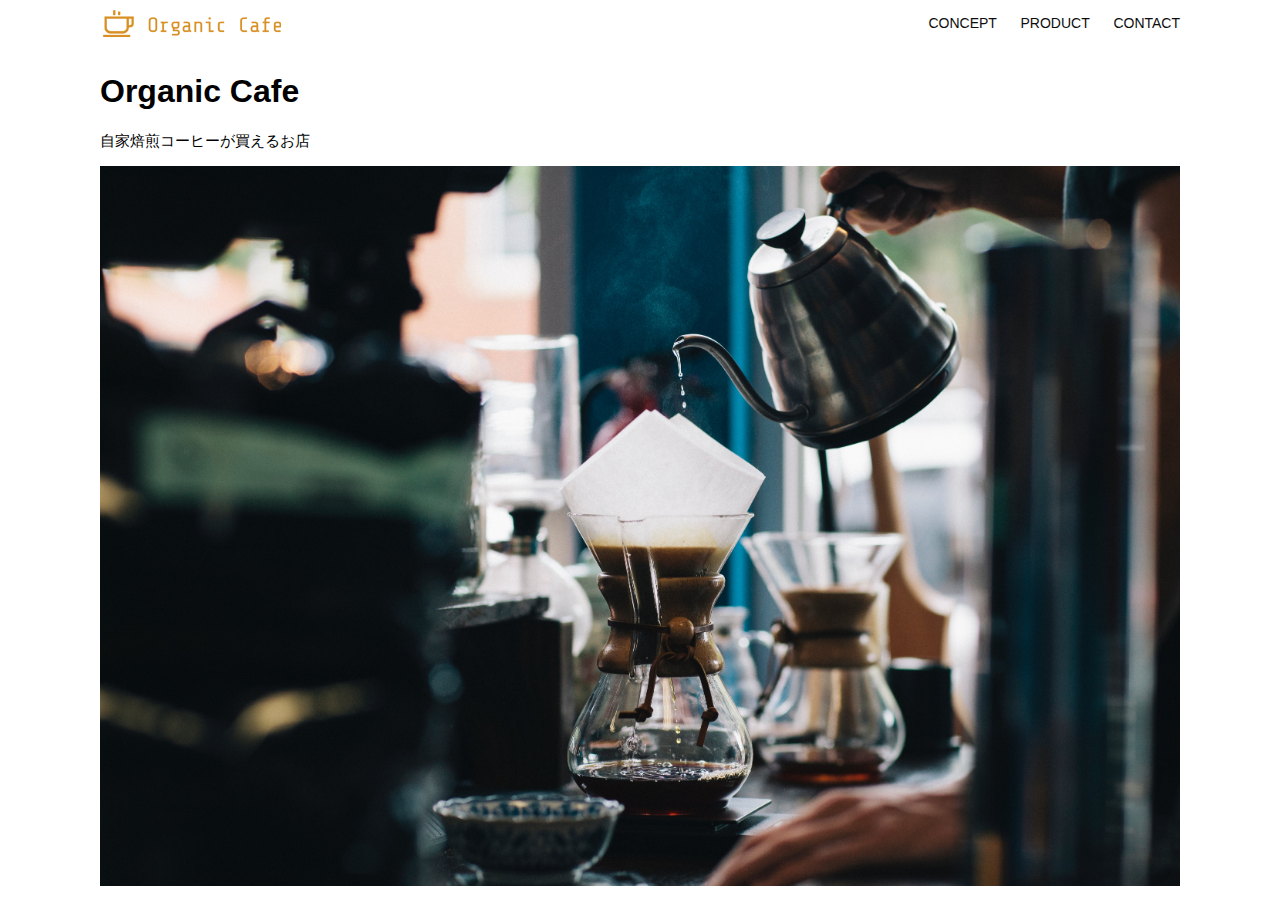
<file: html-css-kadai_013/index.html>
<!DOCTYPE html>
<html>
  <head>
    <title>Organic Cafe</title>
    <meta charset="UTF-8" />
    <meta name="description" content="自家焙煎のコーヒーがお家で楽しめるOrganic Cafe"/>
    <meta name="viewport" content="width=device-width, initial-scale=1.0" />
    <link rel="stylesheet" href="style.css" />
  </head>
  <body>
    <header>
      <a href="index.html" id="logo"><img src="images/logo.png" alt="トップページに戻る"/></a>
      <nav id="nav-pc">
        <a href="index.html#concept">CONCEPT</a>
        <a href="index.html#product">PRODUCT</a>
        <a href="index.html#contact">CONTACT</a>
      </nav>
    </header>

    <main>
      <article>
        <section id="main-visual">
          <div id="main-message">
            <h1>Organic Cafe</h1>
            <p>自家焙煎コーヒーが買えるお店</p>
          </div>
          <img src="images/main-image.jpg" alt="コーヒーをハンドドリップで淹れる画像"/>
        </section>
      </article>
    </main>
  </body>
</html>
</file>
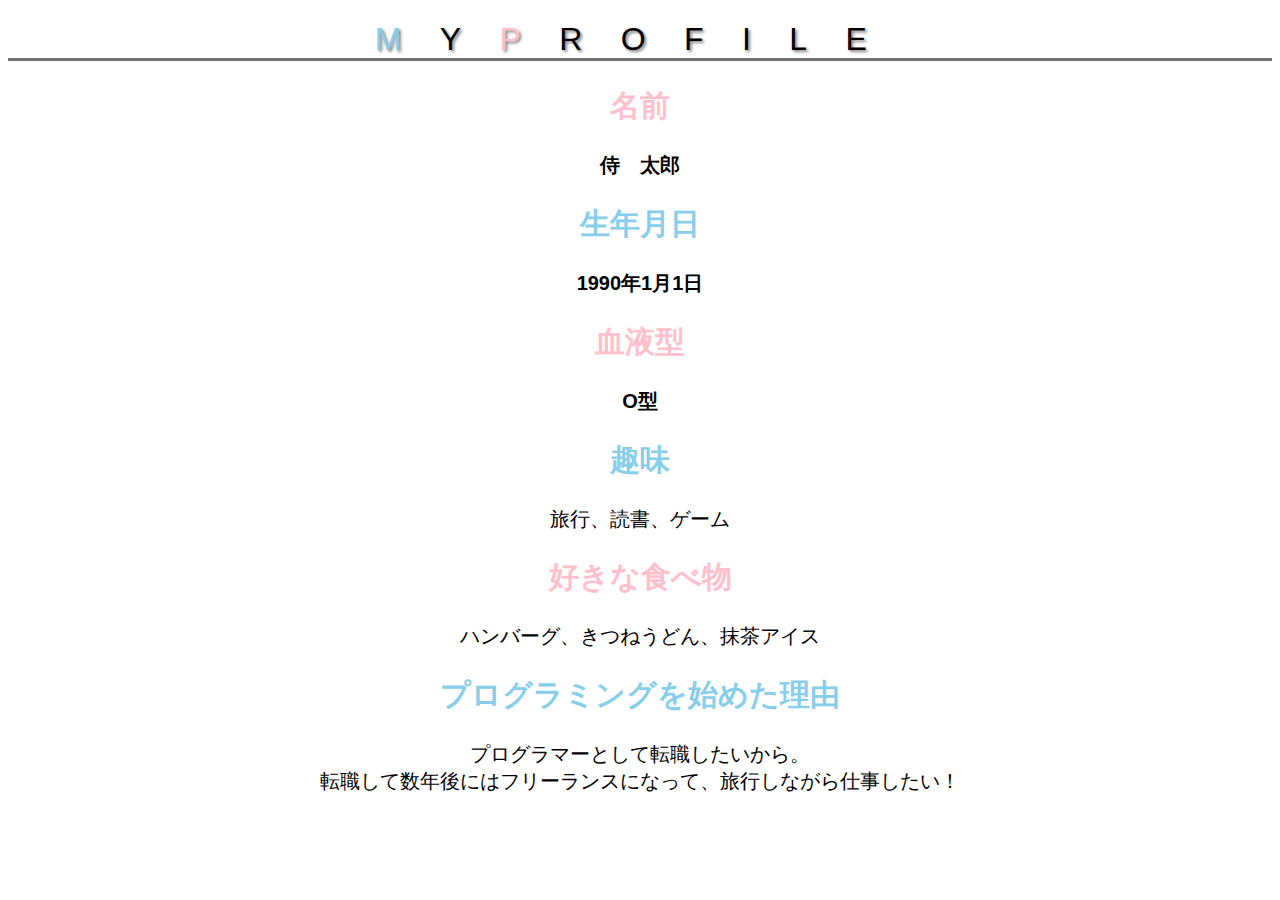
<file: kadai_015/kadai_015.html>
<!DOCTYPE html>
<html>
<head>
  <title>15章課題</title>
  <meta charset="UTF-8">
  <meta name="description" content="このページは15章の課題です。">
  <link rel="stylesheet" href="style.css">
  <link rel="preconnect" href="https://fonts.googleapis.com">
  <link rel="preconnect" href="https://fonts.gstatic.com" crossorigin>
  <link href="https://fonts.googleapis.com/css2?family=Josefin+Sans&display=swap" rel="stylesheet">
</head>
<body>
  <h1><span class="blue">M</span>Y<span class="pink">P</span>ROFILE</h1>
  <div id="basic">
    <h2 class="pink">名前</h2>
    <p>侍　太郎</p>
    <h2 class="blue">生年月日</h2>
    <p>1990年1月1日</p>
    <h2 class="pink">血液型</h2>
    <p>O型</p>
  </div>
  <h2 class="blue">趣味</h2>
  <p>旅行、読書、ゲーム</p>
  <h2 class="pink">好きな食べ物</h2>
  <p>ハンバーグ、きつねうどん、抹茶アイス</p>
  <h2 class="blue">プログラミングを始めた理由</h2>
  <p>プログラマーとして転職したいから。<br>転職して数年後にはフリーランスになって、旅行しながら仕事したい！</p>
</body>
</html>
</file>
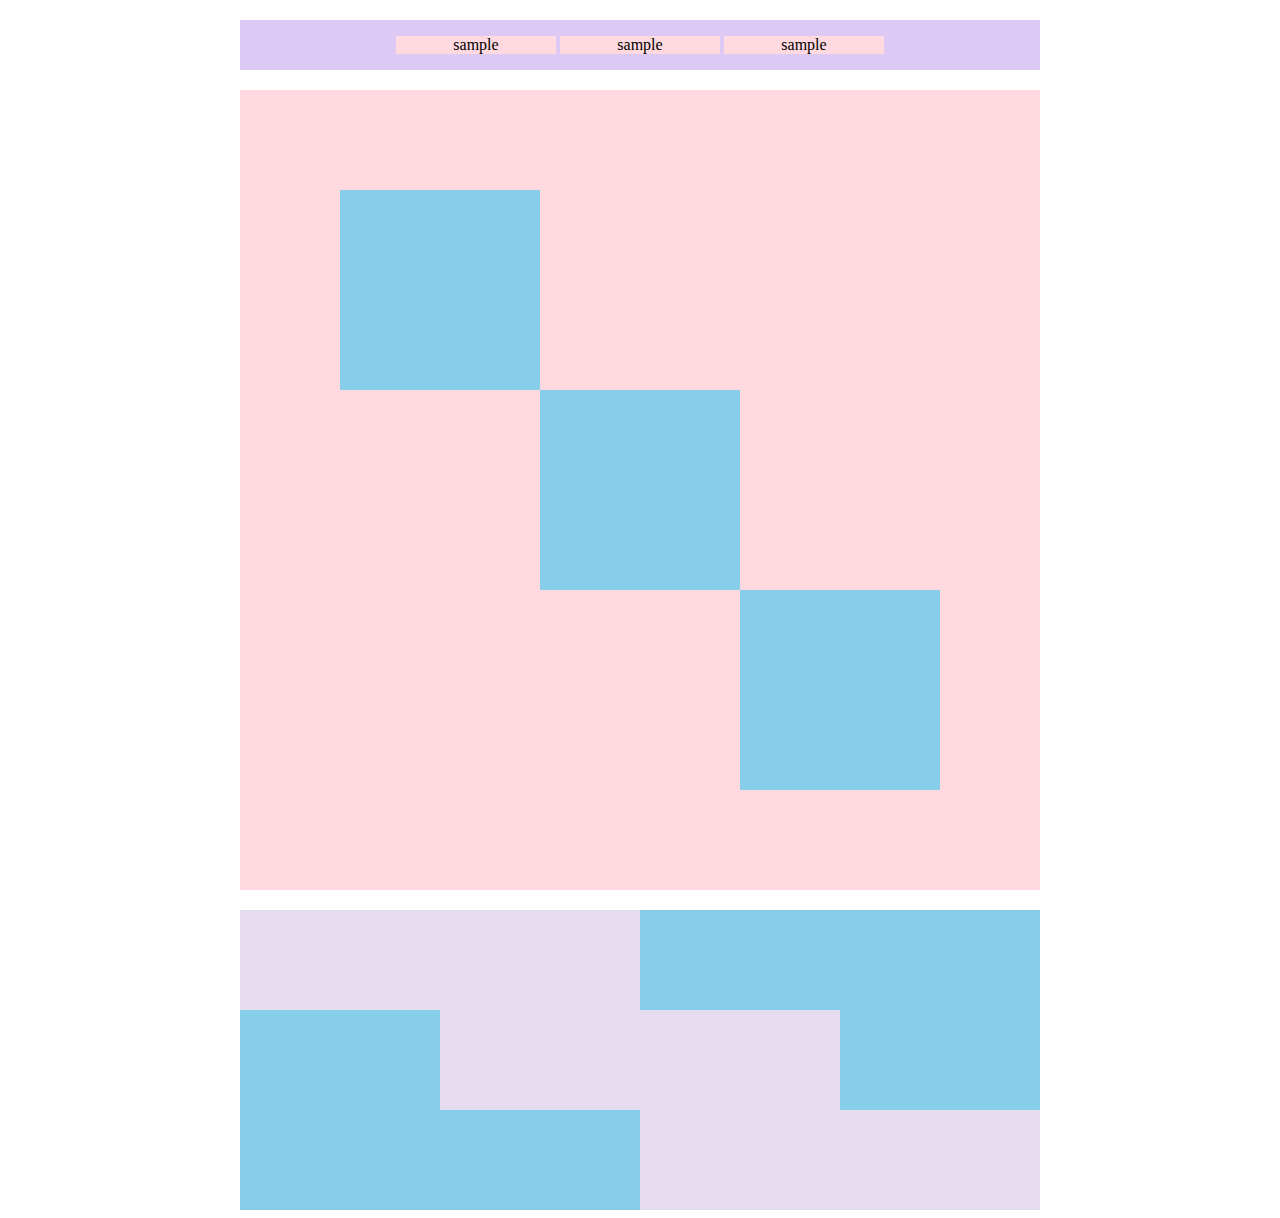
<file: kadai_018/kadai_018.html>
<!DOCTYPE html>
<html>
<head>
  <meta charset="UTF-8">
  <link rel="stylesheet" href="style.css">
  <meta name="description" content="このページは18章の課題です。">
  <title>18章課題</title>
</head>
<body>
  <div id="top">
    <p class="top-child">sample</p>
    <p class="top-child">sample</p>
    <p class="top-child">sample</p>
  </div>
  <div id="middle">
    <div id="middle-child01"></div>
    <div id="middle-child02"></div>
    <div id="middle-child03"></div>
  </div>
  <div id="bottom">
    <div id="bottom-child01"></div>
    <div id="bottom-child02"></div>
    <div id="bottom-child03"></div>
  </div>
</body>
</html>
</file>
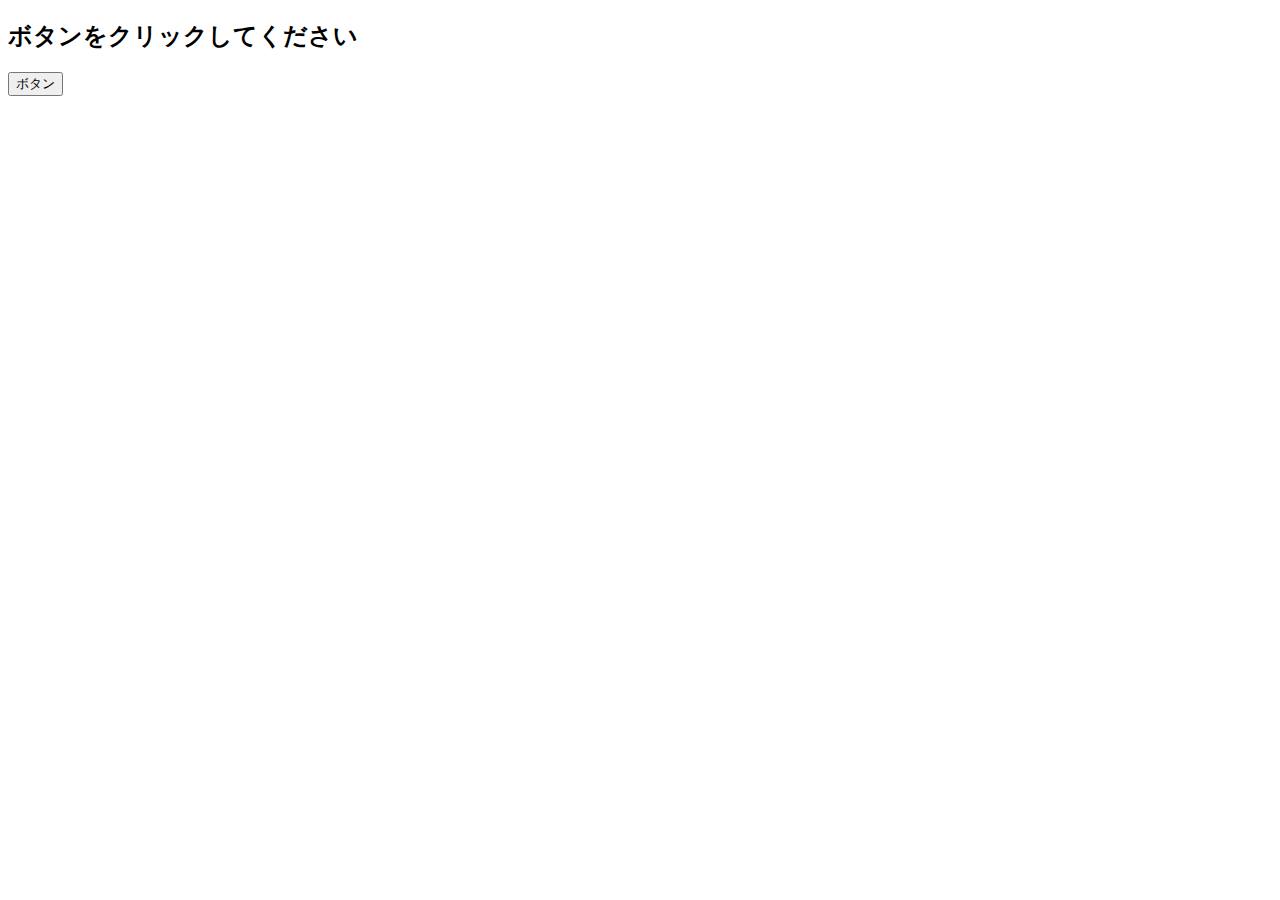
<file: kadai_020/event.html>
<!DOCTYPE html>
<html lang="ja">
<head>
  <title>JavaScriptの基礎を学ぼう_20章課題</title>                                 
  <meta charset="UTF-8">
</head>
<body>
    <h2 id="text">ボタンをクリックしてください</h2>
    <button id="btn">ボタン</button>
    <script src="event.js"></script>
    
</body>
</html>
</file>
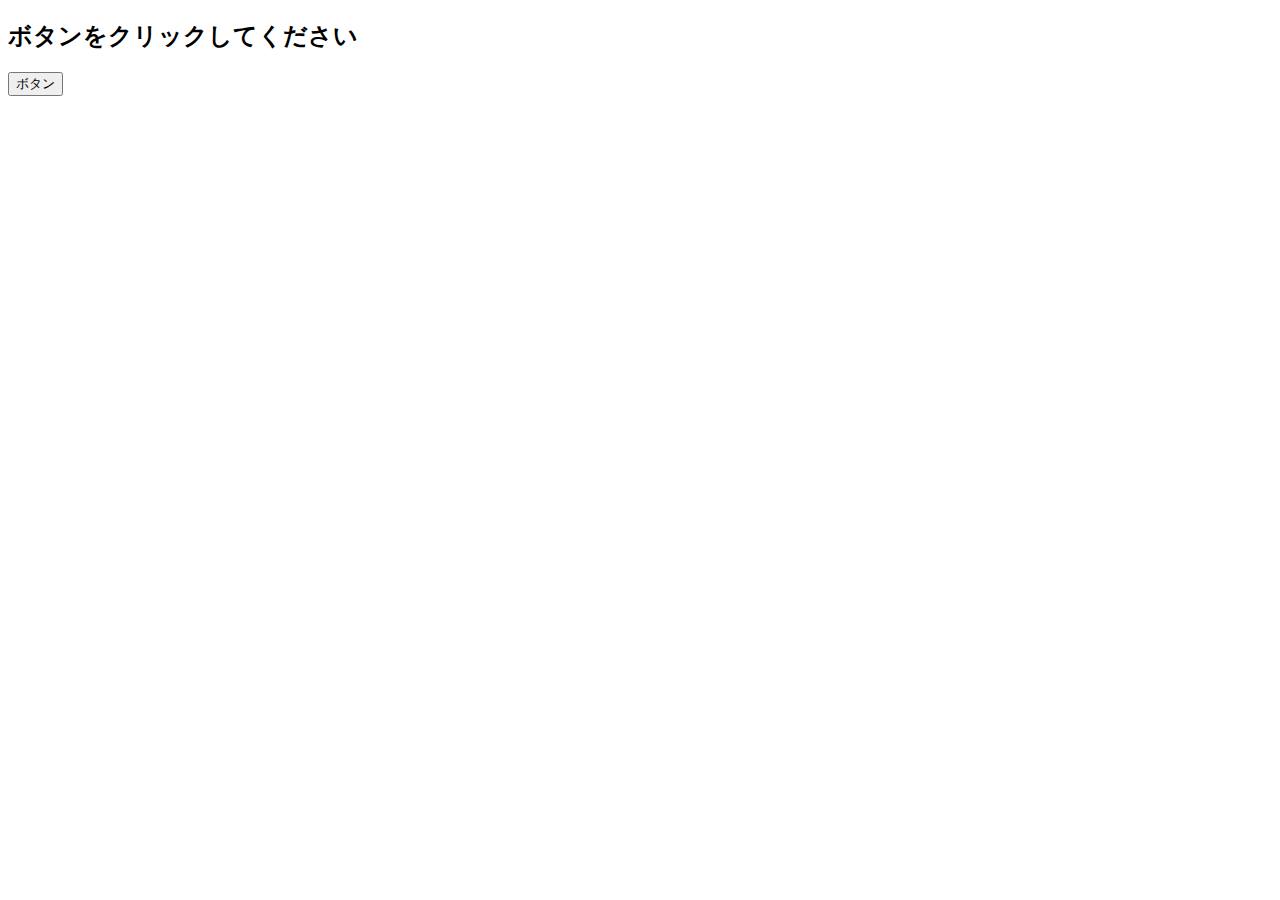
<file: kadai_021/event.html>
<!DOCTYPE html>
<html lang="ja">
<head>
  <title>JavaScriptの基礎を学ぼう_21章課題</title>                                 
  <meta charset="UTF-8">
</head>
<body>
    <h2 id="text">ボタンをクリックしてください</h2>
    <button id="btn">ボタン</button>
    <script src="event.js"></script>
    
</body>
</html>
</file>
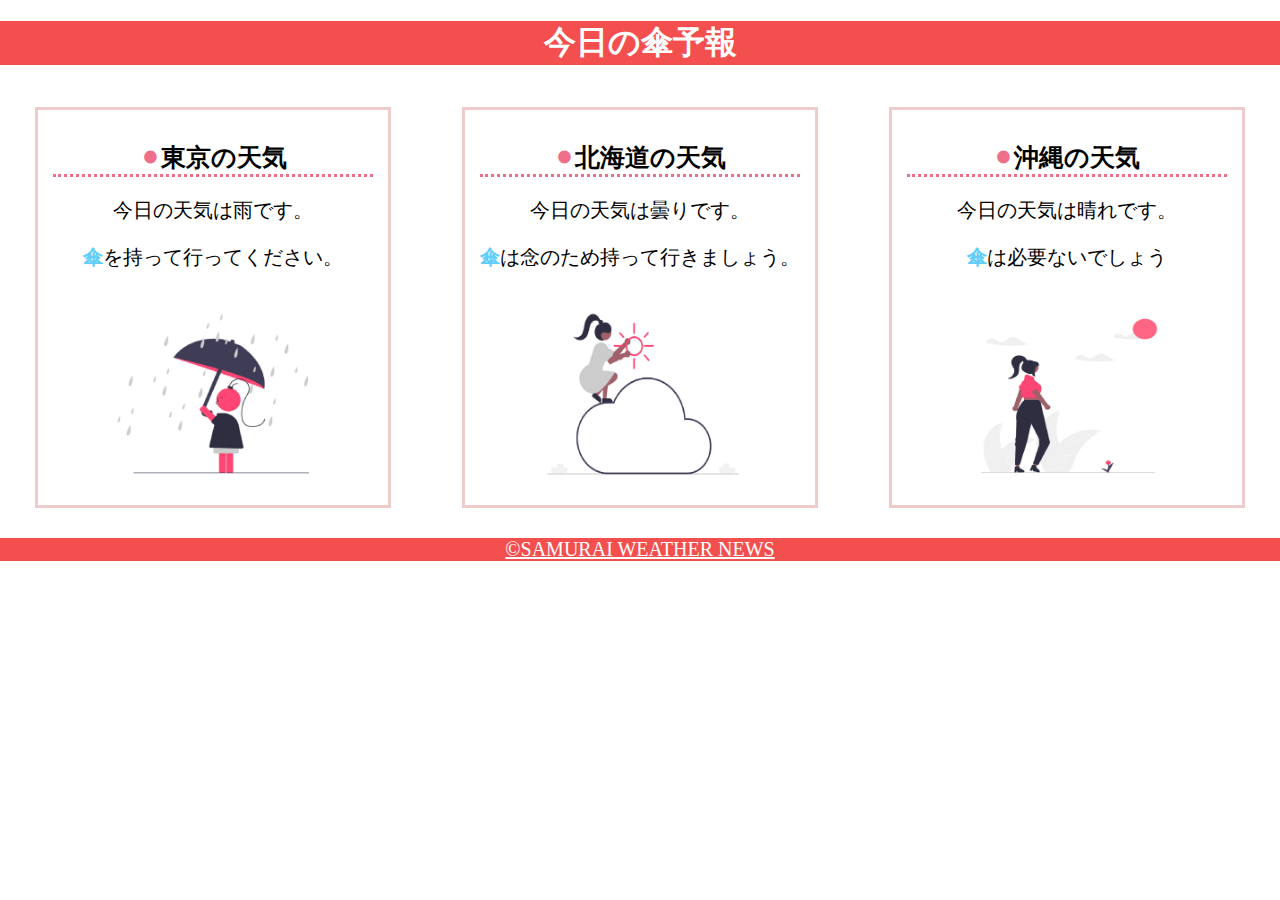
<file: kadai_022/kadai_022.html>
<!DOCTYPE html>
<html>
    <head>
        <meta charset="UTF-8">
        <meta name="viewport" content="width=device-width, initial-scale=1.0">
        <link rel="stylesheet" href="style.css">
        <meta name="description" content="このページは22章の課題です。">
        <title>22章課題</title>
    </head>
    <body>
       
        <header>
            <h1>今日の傘予報</h1>
        </header>  
 
        <main>

            <div id="parent">
                <div class="contents">
                    <h2>東京の天気</h2>
                    <p>今日の天気は雨です。</p>
                    <p>傘を持って行ってください。</p>
                    <img src="images/rainy.png" alt="雨">
                </div>
              
                <div class="contents">
                    <h2>北海道の天気</h2>
                    <p>今日の天気は曇りです。</p>
                    <p>傘は念のため持って行きましょう。</p>
                    <img src="images/cloudy.png" alt="曇り">
                </div>
              
 
                <div class="contents">
                    <h2>沖縄の天気</h2>
                    <p>今日の天気は晴れです。</p>
                    <p>傘は必要ないでしょう</p>
                    <img src="images/sunny.png" alt="晴れ">
                </div>

            </div>    
 
        </main>
 
        <footer>
            <a href="https://www.sejuku.net/corp/">&copy;SAMURAI WEATHER NEWS</a>
         </footer>
 
    </body>
</html>
</file>
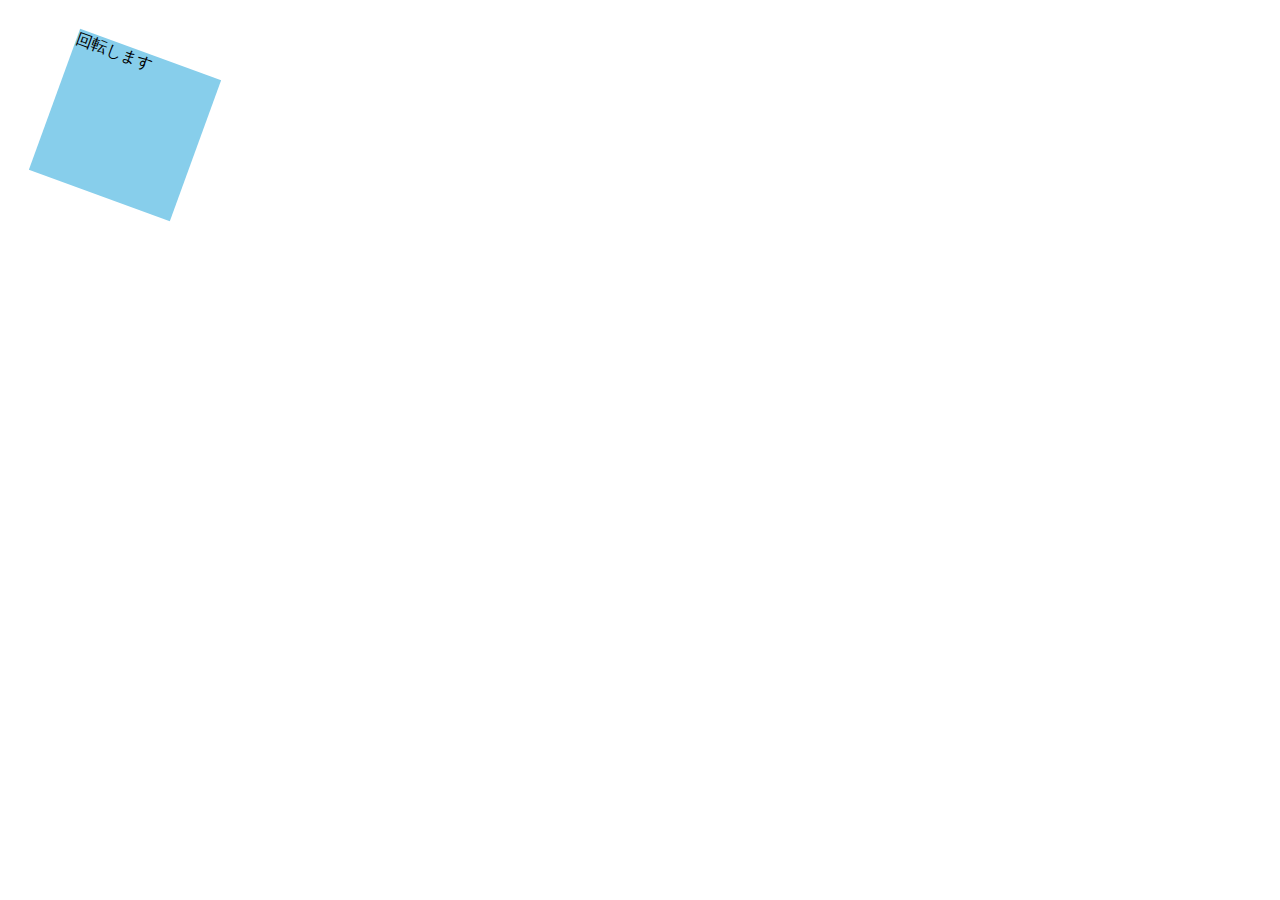
<file: kadai_mdn_css/mdn.html>
<!DOCTYPE html>
<html>

<head>
    <style>
        div {
            position: absolute;
            left: 50px;
            top: 50px;
            width: 150px;
            height: 150px;
            background-color: skyblue;
            transform:rotate(20deg);
        }
    </style>

</head>

<body>
    <div>
        回転します
    </div>

</body>

</html>
</file>
<file: html-css-kadai_013/style.css>
body {
  font-family: "Source Sans Pro", "Hiragino Kaku Gothic ProN", Meiryo, Arial,
    sans-serif;
}

p {
  font-size: 15px;
}

#main-visual>img {
  width: 100%;
}

@media screen and (min-width: 768px) {
  body {
    max-width: 1080px;
    min-width: 960px;
    margin: 0 auto 0 auto;
  }

  header {
    display: flex;
    justify-content: space-between;
  }

  #nav-pc {
    text-align: right;
    font-size: 14px;
    padding-top: 15px;
  }

  #nav-pc>a {
    text-decoration: none;
    margin-left: 20px;
  }

  #nav-pc>a:link {
    color: #0d0d0d;
  }

  #nav-pc>a:visited {
    color: #0d0d0d;
  }

  #nav-pc>a:hover {
    color: #0d0d0d;
    text-decoration: underline;
  }

  #nav-pc>a:active {
    color: #0d0d0d;
  }
}
</file>
<file: kadai_015/style.css>
body {
  font-family: "Arial", "Meiryo", sans-serif;
  font-size: 20px;
  text-align: center;
  color: black;
}

h1 {
  text-align: center;
  font-size: 2rem;
  letter-spacing: 1.2em;
  text-shadow: 2px 2px 3px gray;
  border-bottom: solid 3px rgb(115, 115, 114);
}

h1 {
  font-family: "Noto Sans JP", sans-serif;
  font-optical-sizing: auto;
  font-weight: 400;
  font-style: normal;
}

h2 {
  text-align: center;
}

.blue {
  color: skyblue
}

.pink {
   color: rgb(255, 192, 203) 
}

#basic p {
  font-weight: bold;
}
</file>
<file: kadai_018/style.css>
#top {
  display: block;
  width: 800px;
  background-color: #dcc9f4;  
  margin-left: auto;
  margin-right: auto;
  margin-top: 20px;
  margin-bottom: 20px;
  text-align: center; 
}
.top-child {
  display: inline-block;
  width: 20%;
  background-color: #ffd9df; 
  text-align: center; 
}

#middle {
  display: block;
  width: 800px;
  height: 800px;
  margin-top: 20px;
  margin-bottom: 20px;
  background-color: #ffd9df;
  margin-left: auto;
  margin-right: auto;
  position: relative;
}

#middle-child01, #middle-child02, #middle-child03 {
  display: block;
  width: 200px;
  height: 200px;
  background-color: #87ceeb;
}

#middle-child01 {
 position: absolute;
 top: 100px;
 left: 100px;
}

#middle-child02 {
 position: absolute;
 top: 300px;
 left: 300px;
}

#middle-child03 {
 position: absolute;
 top: 500px;
 left: 500px;
}

#bottom {
  display: block;
  width: 800px;
  height: 300px;
  background-color: #87ceeb;
  margin-left: auto;
  margin-right: auto;
}

#bottom-child01, #bottom-child02, #bottom-child03 {
  display: block;
  width: 400px;
  height: 100px;
  background-color: #e5dcf0;
}

#bottom-child02 {
 position: relative;
 left: 200px;
}

#bottom-child03 {
 position: relative;
 left: 400px;
}
</file>
<file: kadai_022/style.css>
body {
   margin: 0px auto;
 }

 p, a {
   font-size: 20px;
 }

 header {
   margin-bottom: 20px;
   background-color: rgb(244, 79, 79);
   text-align: center;
 }


 h1 {
   color: rgb(255, 255, 255);
 }

 main {
   margin: 10px auto;
 }

 @media screen and (min-width: 769px) {
 #parent {
   display: flex;
 }
 }
 .contents {
   flex-basis: 25%;
   border: solid 3px rgb(238,204, 204);
   padding: 10px 15px;
   margin: 20px 0px;
   text-align: center; 
   margin-right: auto;
   margin-left: auto;
 }

 h2 {
   font-size: 25px;
   border-bottom: dotted 3px rgb(239, 111, 139);
 }

 h2::before {
   content: "⚫︎";
   color: rgb(239, 111, 139);
 }

 .contents p:nth-of-type(2)::first-letter {
     font-weight: bold;
     color: rgb(97, 206, 249);
 }

  .contents img {
    margin: 10px 0px;
    width: 70%;
  }

  footer {
    background-color: rgb(244, 79, 79);
    text-align: center;
  }

  a:link {
    color: rgb(255, 255, 255);
  }

  a:visited {
    color: rgb(193, 234, 251);
  }

  a:hover {
    color: rgb(245, 178, 168);
  }


@media screen and (max-width: 768px) {
  h2 {
    font-size: 30px;
  }

  p {
    font-size: 25px;
  }

  #parent {
    display: flexbox;
    align-items: flex-start;
  }
}
</file>
